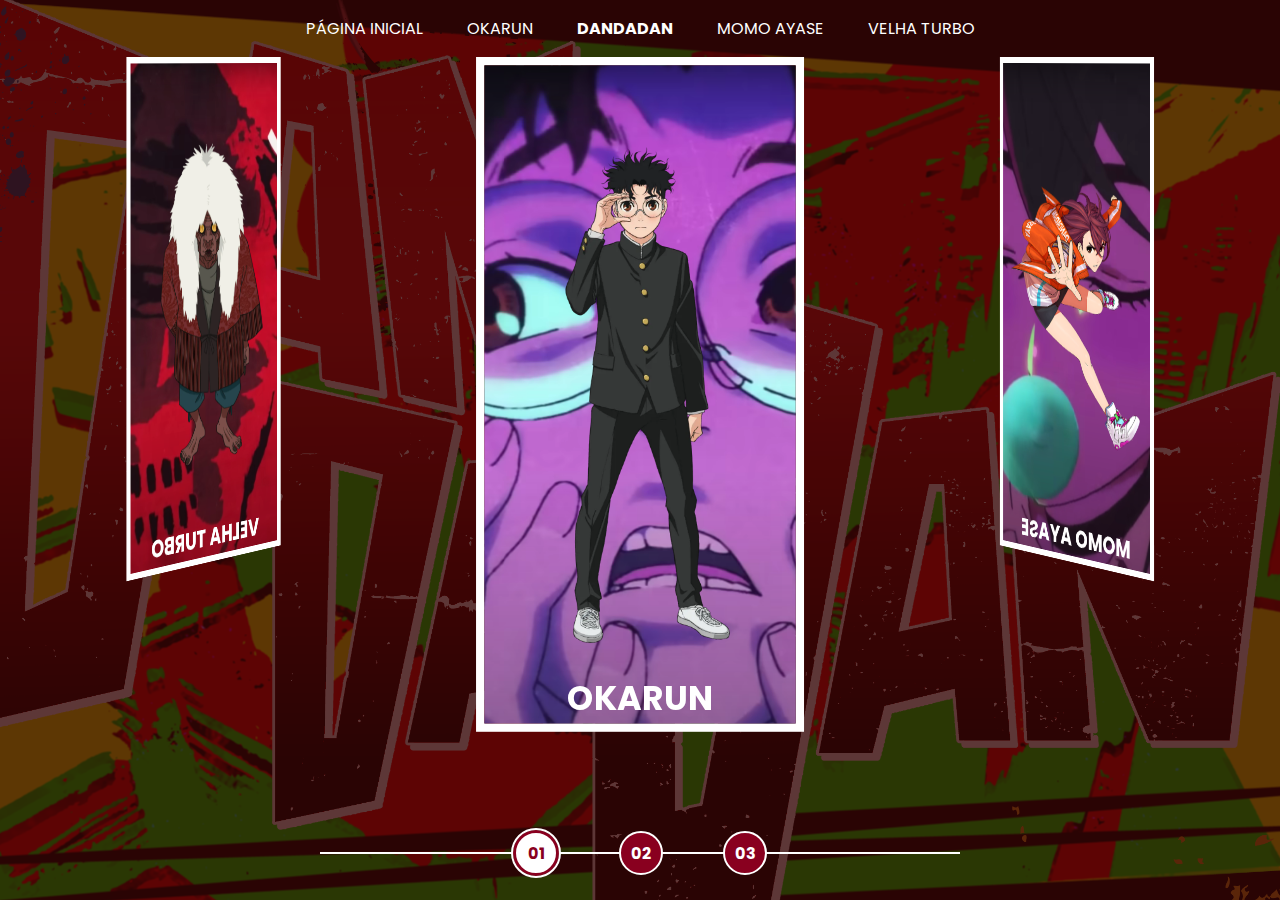
<file: index.html>
<!DOCTYPE html>
<html lang="en">
<head>
    <meta charset="UTF-8">
    <meta name="viewport" content="width=device-width, initial-scale=1.0">
    <link rel="stylesheet" href="/assets/CSS/home-page-styles.css">
    <script src="/assets//scripts/script.js"></script>
    <link rel="icon" type="image/x-icon" href="/assets/images/icon.ico">
    <title>DanDaDan</title>
</head>
<body>
    <nav class="s-menu">
<ul>
    <li class="s-menu__item">
        <a href="/">Página Inicial</a>
    </li>
    <li class="s-menu__item">
        <a href="#">Okarun</a>
    </li>
    <li class="s-menu__item s-menu__icon">
        <h1>DandaDan</h1>
    </li>
    <li class="s-menu__item">
        <a href="#">Momo Ayase</a>
    </li>
    <li class="s-menu__item">
        <a href="#">Velha Turbo</a>
    </li>
</ul>
    </nav>
    <div class="s-container">
        <div class="s-cards-carousel" style="transform: translateZ(-40vw) rotateY(0deg);">
            <a href="/pages/okarun/character1.html#" class="s-card" id="character-01">
                <img class="s-card__background" src="/assets/images/okarun-bkg.png">
                <img class="s-card__image" src="/assets/images/okarun.png" alt="Okarun(Ken Takakura)">
                <h2 class="s-card__title">Okarun</h2>
            </a>
    
            <a href="#" class="s-card" id="character-02">
                <img  class="s-card__background" src="/assets/images/momo-bkg.png">
                <img class="s-card__image" src="/assets/images/momo-ayase.png" alt="Momo Ayase">
                <h2 class="s-card__title">Momo Ayase</h2>
            </a>
    
            <a href="#" class="s-card" id="character-03">
                <img  class="s-card__background" src="/assets/images/velha-bkg.png">
                <img class="s-card__image" src="/assets/images/velha-turbo.png" alt="Velha Turbo">
                <h2 class="s-card__title">Velha Turbo</h2>
            </a>
        </div>
    </div>
<div class="s-controller">
    <div id="1" onclick="selectCarouselItem(this)" class="s-controller__button s-controller__button--active">
        01
    </div>
    
    <div id="2" onclick="selectCarouselItem(this)"  class="s-controller__button">
        02
    </div>
    
    <div id="3" onclick="selectCarouselItem(this)"  class="s-controller__button">
        03
    </div>
    <div class="s-controller__line"></div>
</div>
</body>
</html>
</file>
<file: assets/CSS/home-page-styles.css>
@import url('/assets/CSS/reset.css');
@import url('/assets/CSS/global.css');
 
body{
    background-color: rgb(53, 5, 5);
}

body::before{
    content: "";
    background-image: url('/assets/images/dandadan-bkg.png');
    background-repeat: no-repeat;
    background-position: center;
    background-size: cover;
    width: 100%;
    height: 100%;
    position: absolute;
    opacity: 0.2;
    transition: background-image 1s ease-in-out, opacity 1s ease-in-out;
}

.s-menu{
    padding: 1rem 0;
    width: 100%;
    text-align: center;
    position: relative;
}

.s-menu__item{
    display: inline-block;
    text-transform: uppercase;
    margin: 0 1.25rem;
}

.s-container{
    position: relative;
    display: flex;
    align-items: center;
    justify-content: space-evenly;
    perspective: 3000px;
}

.s-card{
    border: 0.5rem solid white;
    width: 100%;
    height: 70vh;
    position: absolute;
    transition: filter .5s ease-in-out;
}

.s-card:nth-child(1){
    transform: rotateY(0deg) translateZ(50vw);
}

.s-card:nth-child(2){
    transform: rotateY(120deg) translateZ(50vw);
}

.s-card:nth-child(3){
    transform: rotateY(240deg) translateZ(50vw);
}

.s-card__background{
    width: 100%;
    height: 100%;
    object-fit: cover;
    position: absolute;
    opacity: 1;
    transition: opacity 1s ease-in-out;
}

.s-card__image{
    width: 100%;
    height: 100%;
    object-fit: contain;
    position: relative;
    transition: 1s ease-in-out;
}

.s-card__title{
    font-size: 2rem;
    text-transform: uppercase;
    text-align: center ;
    position: absolute;
    width: 100%;
    bottom: 0;
    transition: bottom 1s ease-in-out;
}

.s-controller{
    position: absolute;
    display: flex;
    justify-content: center;
    align-items: center;
    margin-top: 3rem;
    bottom: 1.5rem;
    width: 100%;
}

.s-controller__button{
    display: flex;
    align-items: center;
    justify-content: center;
    width: 2.5rem;
    height: 2.5rem;
    border: 2px solid white;
    border-radius: 50%;
    background-color: var(--primary-color);
    text-align: center;
    font-size: 1rem;
    font-weight: bold;
    cursor: pointer;
    z-index: 1; 
    transition: transform 0.3s ease-in-out;   
}

.s-controller__button:hover{
    transform: scale(1.1);
    
}

.s-controller__button:nth-child(2){
    margin: 0 3.75rem;
}

.s-controller__button--active{
    background-color: white;
    color: var(--primary-color);
    border: 0.1875rem solid var(--primary-color);
    outline: 0.125rem solid white;

}

.s-controller__line{
    background-color: white;
    width: 50%;
    height: 2px;
    position: absolute;
}

/*Hover animation*/

.s-card--hovered .s-card__background{
    cursor: pointer;
    opacity: 0;
}

.s-card--hovered .s-card__image{
    transform: scale(1.2);
    filter: drop-shadow(30px 10px 4x rgba(0,0,0, .5));
}

body#character-01-hovered::before{
    background-image: url('/assets/images/okarun-hovered-bkg.png');
}
body#character-02-hovered::before{
    background-image: url('/assets/images/momo-hovered-bkg.png');
}

body#character-03-hovered::before{
    background-image: url('/assets/images/velha-turbo-hovered-bkg.png');
}

body[id^="character"]::before{
    opacity: 1;
}

body[id^="character"] .s-card:not(.s-card--hovered){
    filter: grayscale(100%);
}

.s-card--hovered .s-card__title{
    bottom: 40%;
}

.s-cards-carousel{
    display: flex;
    justify-content: center;
    width: calc(100vw / 3 - 10%);
    transform-style: preserve-3d;
    transition: transform 0.4s ease-in;
}
</file>
